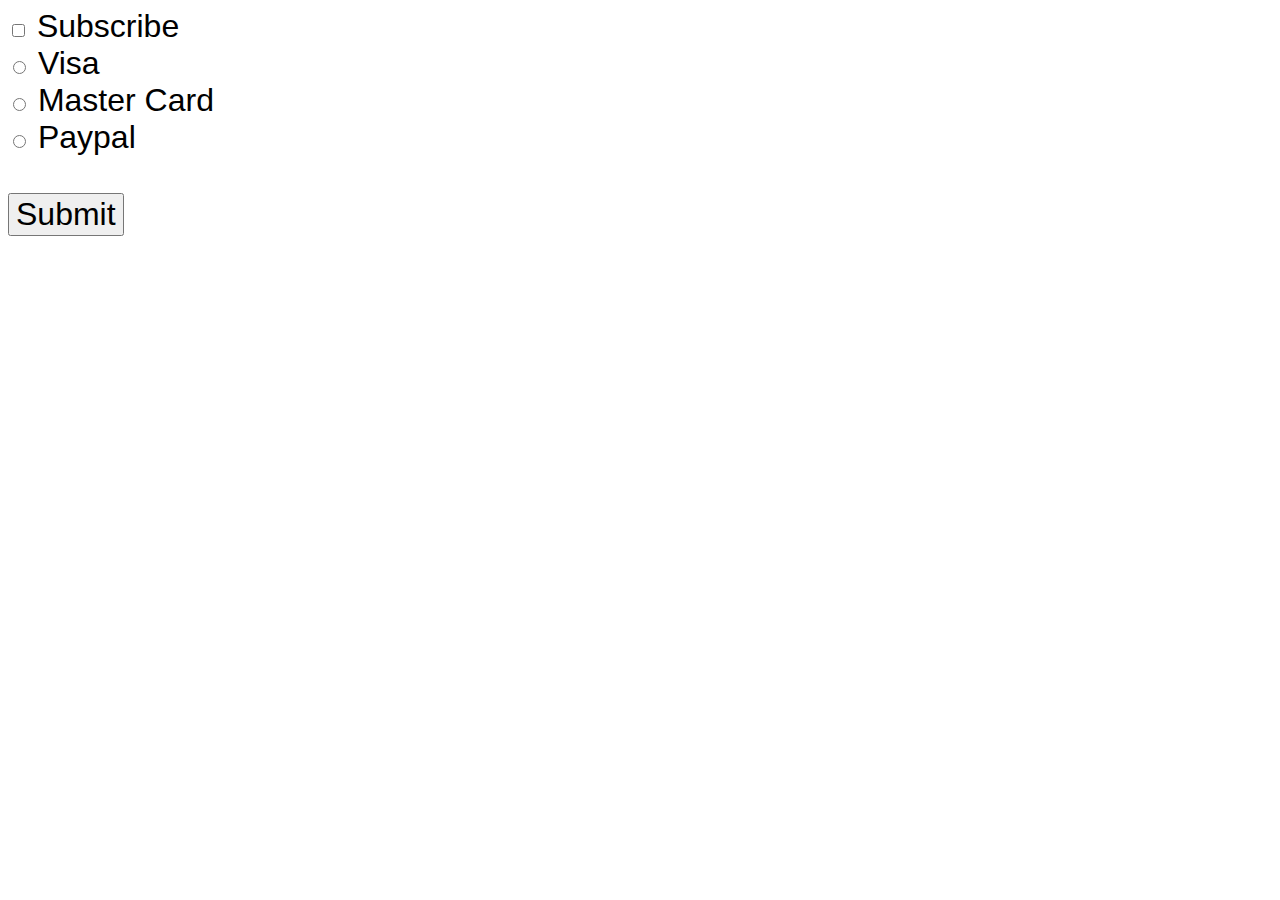
<file: index.html>
<!DOCTYPE html>
<html lang="en">
<head>
    <meta charset="UTF-8">
    <meta name="viewport" content="width=device-width, initial-scale=1.0">
    <title>Project_2</title>
    <link rel="stylesheet" href="style.css">
</head>
<body>
    <input type="checkbox" id="cb">
    <label for="cb">Subscribe</label><br>
    
    <input type="radio" id="vs" name="Card">
    <label for="vs">Visa</label><br>
    
    <input type="radio" id="ms" name="Card">
    <label for="ms">Master Card</label><br>
    
    <input type="radio" id="pp" name="Card">
    <label for="pp">Paypal</label><br><br>

    <button type="submit" id="sb">Submit</button>

    <p id="subResult"></p>
    <p id="paymentResult"></p>
    
    <script src="index.js"></script>
</body>
</html>
</file>
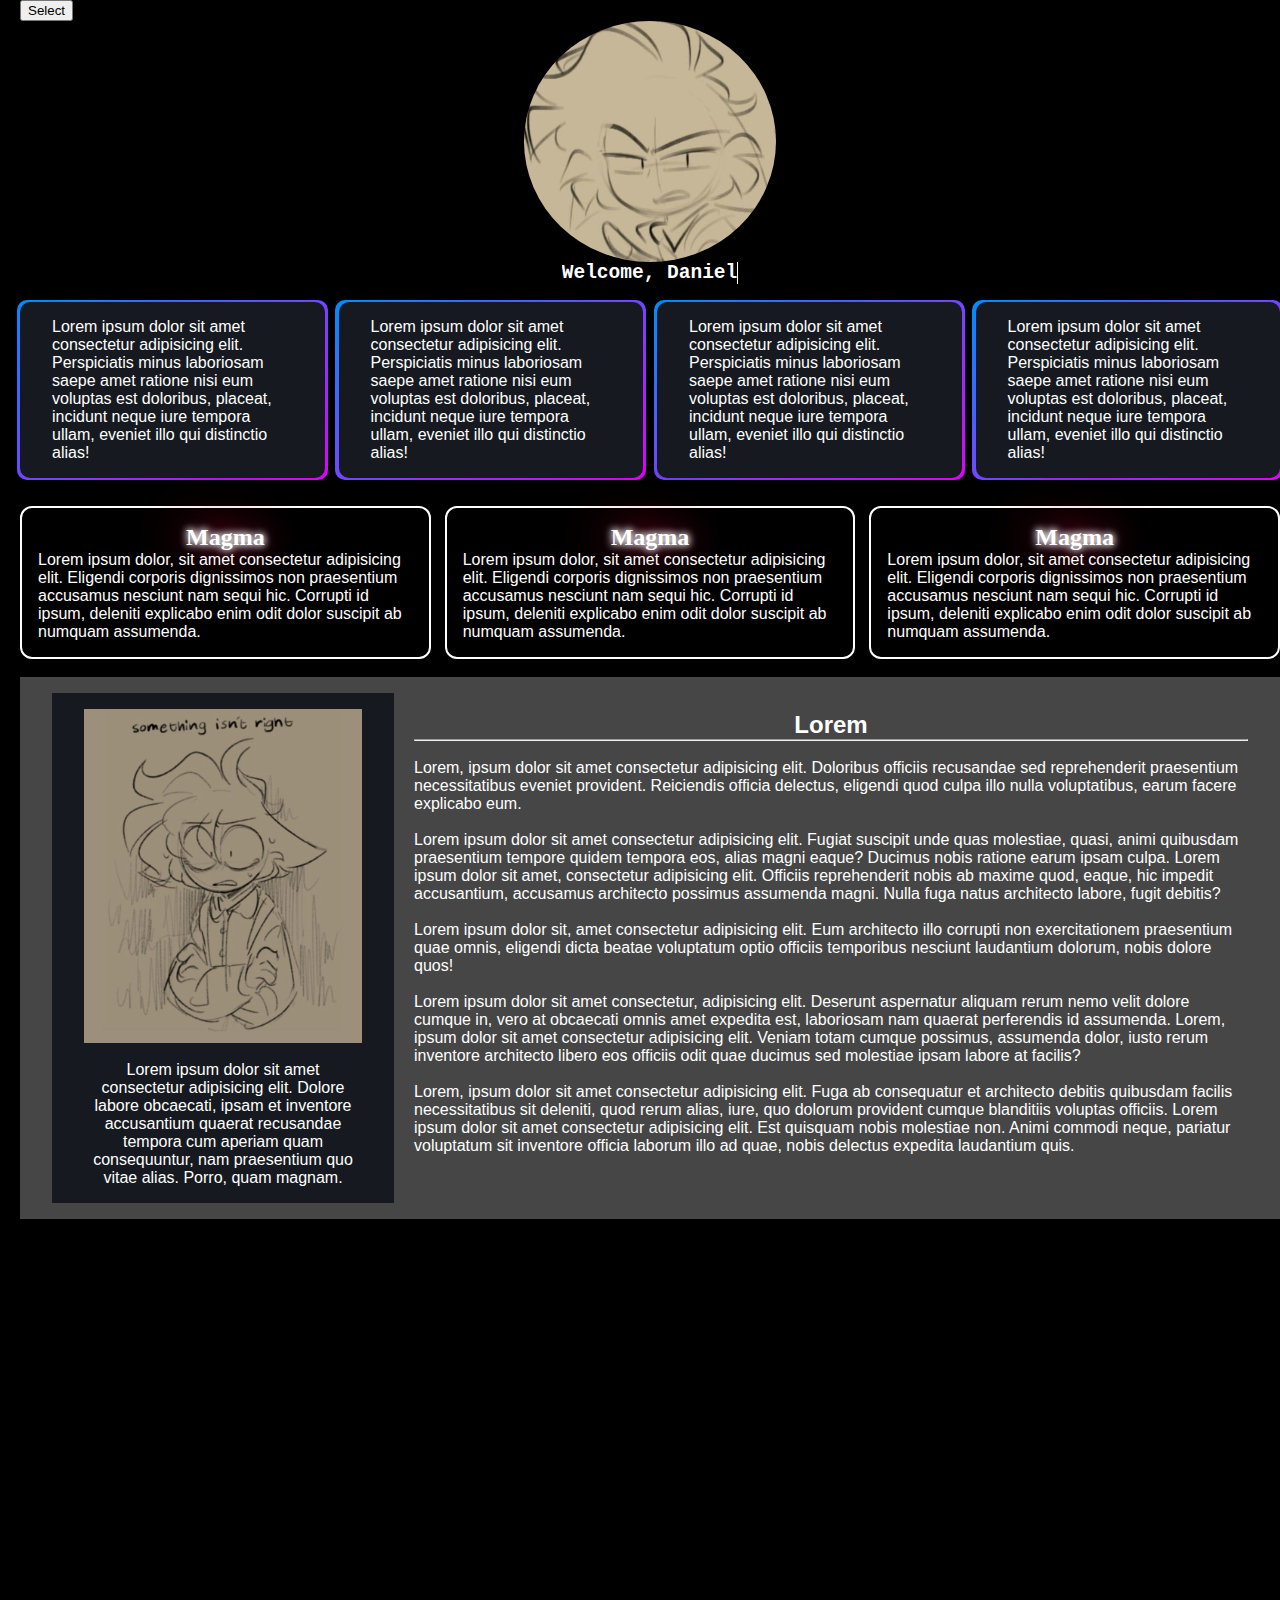
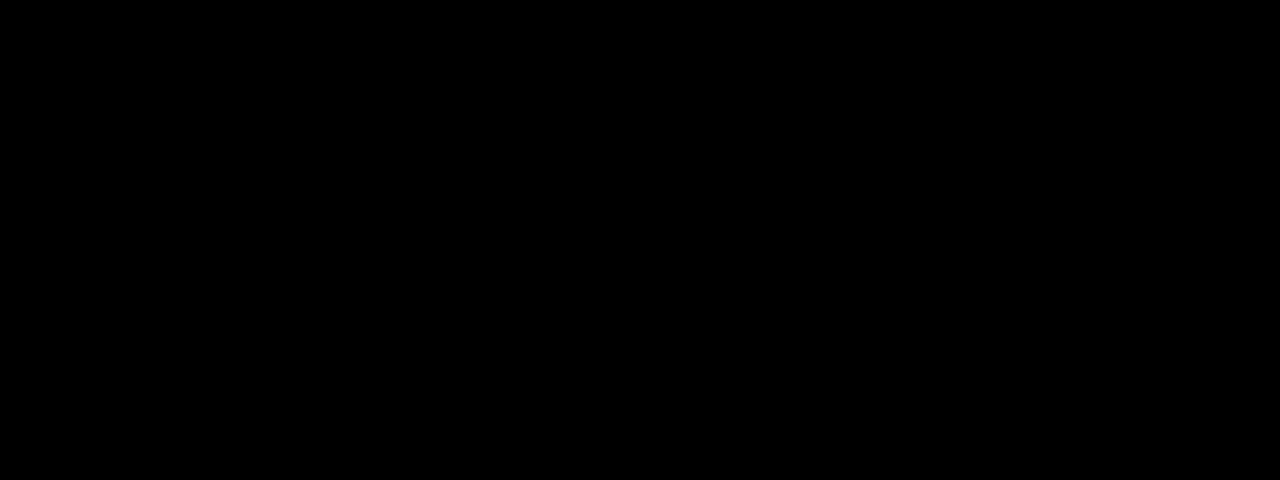
<file: practice.html>
<!DOCTYPE html>
<html lang="en">
<head>
    <meta charset="UTF-8">
    <meta name="viewport" content="width=device-width, initial-scale=1.0">
    <title>Portfolio</title>
    <link rel="icon" href="img.enc">
    <link rel="stylesheet" href="practice.css">
</head>
<body>
    <div class="scrollWatcher"></div>
    <button>Select</button>
    <script src="practice.js"></script>
    <div class="imgContainer">
        <img src="img.enc">
    </div>
    <div class="typeWriter">
        <div>
            <h2>Welcome, Daniel</h2>
        </div>
    </div><br>
    <div class="boxContainer">
                
    <div class="box">Lorem ipsum dolor sit amet consectetur adipisicing elit. Perspiciatis minus laboriosam saepe amet ratione nisi eum voluptas est doloribus, placeat, incidunt neque iure tempora ullam, eveniet illo qui distinctio alias!</div>

    <div class="box">Lorem ipsum dolor sit amet consectetur adipisicing elit. Perspiciatis minus laboriosam saepe amet ratione nisi eum voluptas est doloribus, placeat, incidunt neque iure tempora ullam, eveniet illo qui distinctio alias!</div>

    <div class="box">Lorem ipsum dolor sit amet consectetur adipisicing elit. Perspiciatis minus laboriosam saepe amet ratione nisi eum voluptas est doloribus, placeat, incidunt neque iure tempora ullam, eveniet illo qui distinctio alias!</div>

    <div class="box">Lorem ipsum dolor sit amet consectetur adipisicing elit. Perspiciatis minus laboriosam saepe amet ratione nisi eum voluptas est doloribus, placeat, incidunt neque iure tempora ullam, eveniet illo qui distinctio alias!</div>

    </div><br>

    <div class="cardContainer">
        <div class="cards"><h2>Magma</h2><p>Lorem ipsum dolor, sit amet consectetur adipisicing elit. Eligendi corporis dignissimos non praesentium accusamus nesciunt nam sequi hic. Corrupti id ipsum, deleniti explicabo enim odit dolor suscipit ab numquam assumenda.</p></div>
        <div class="cards"><h2>Magma</h2><p>Lorem ipsum dolor, sit amet consectetur adipisicing elit. Eligendi corporis dignissimos non praesentium accusamus nesciunt nam sequi hic. Corrupti id ipsum, deleniti explicabo enim odit dolor suscipit ab numquam assumenda.</p></div>
        <div class="cards"><h2>Magma</h2><p>Lorem ipsum dolor, sit amet consectetur adipisicing elit. Eligendi corporis dignissimos non praesentium accusamus nesciunt nam sequi hic. Corrupti id ipsum, deleniti explicabo enim odit dolor suscipit ab numquam assumenda.</p></div>
    </div><br>
    <div class="sectionTwo">
        <div class="left">
            <img src="c7e456c857934640b9f950d46375d9aa.jpg" alt=""><br>
            <p>Lorem ipsum dolor sit amet consectetur adipisicing elit. Dolore labore obcaecati, ipsam et inventore accusantium quaerat recusandae tempora cum aperiam quam consequuntur, nam praesentium quo vitae alias. Porro, quam magnam.</p>
        </div>

        <div class="text"><br>
            <h2>Lorem</h2><hr><br>
            <p>Lorem, ipsum dolor sit amet consectetur adipisicing elit. Doloribus officiis recusandae sed reprehenderit praesentium necessitatibus eveniet provident. Reiciendis officia delectus, eligendi quod culpa illo nulla voluptatibus, earum facere explicabo eum.</p><br>
            <p>Lorem ipsum dolor sit amet consectetur adipisicing elit. Fugiat suscipit unde quas molestiae, quasi, animi quibusdam praesentium tempore quidem tempora eos, alias magni eaque? Ducimus nobis ratione earum ipsam culpa. Lorem ipsum dolor sit amet, consectetur adipisicing elit. Officiis reprehenderit nobis ab maxime quod, eaque, hic impedit accusantium, accusamus architecto possimus assumenda magni. Nulla fuga natus architecto labore, fugit debitis?</p><br>
            <p>Lorem ipsum dolor sit, amet consectetur adipisicing elit. Eum architecto illo corrupti non exercitationem praesentium quae omnis, eligendi dicta beatae voluptatum optio officiis temporibus nesciunt laudantium dolorum, nobis dolore quos!</p> <br>
            <p>Lorem ipsum dolor sit amet consectetur, adipisicing elit. Deserunt aspernatur aliquam rerum nemo velit dolore cumque in, vero at obcaecati omnis amet expedita est, laboriosam nam quaerat perferendis id assumenda. Lorem, ipsum dolor sit amet consectetur adipisicing elit. Veniam totam cumque possimus, assumenda dolor, iusto rerum inventore architecto libero eos officiis odit quae ducimus sed molestiae ipsam labore at facilis?</p><br>
            <p>Lorem, ipsum dolor sit amet consectetur adipisicing elit. Fuga ab consequatur et architecto debitis quibusdam facilis necessitatibus sit deleniti, quod rerum alias, iure, quo dolorum provident cumque blanditiis voluptas officiis. Lorem ipsum dolor sit amet consectetur adipisicing elit. Est quisquam nobis molestiae non. Animi commodi neque, pariatur voluptatum sit inventore officia laborum illo ad quae, nobis delectus expedita laudantium quis.</p>
        </div>
    </div>
    <div class="wrapper">
        <div class="item item1"></div>
        <div class="item item2"></div>
        <div class="item item3"></div>
        <div class="item item4"></div>
        <div class="item item5"></div>
        <div class="item item6"></div>
        <div class="item item7"></div>
        <div class="item item8"></div>
    </div>
    <div class="wrapper" style="height: 200px;">
        <img src="img.enc" alt="" class="images pic1">
        <img src="269ea4dda7cc22fd8e684a3647509b15.jpg" alt="" class="images pic2">
        <img src="763416c4131c2c24008396a381c871a1.jpg" alt="" class="images pic3">
        <img src="e19ba21f96d8e789323e3889f4236893.jpg" alt="" class="images pic4">
        <img src="e7173ac7924b1737cc2180c261bd49b9.jpg" alt="" class="images pic5">
        <img src="fda914d9ccd0bee617abd2ee27a79a14.jpg" alt="" class="images pic6">
        <img src="c7e456c857934640b9f950d46375d9aa.jpg" alt="" class="images pic7">
        <img src="pfp.jpg" alt="" class="images pic8">
    </div>
    <!-- <div class="Rotatingbox">
        <div class="rotatingBox"></div>
    </div> -->

    <div class="bottomSpace"></div>

</body>
</html>
</file>
<file: style.css>
body{
    font-family: Verdana, Geneva, Tahoma, sans-serif;
    font-size: 2em;
}
#sb{
    font-size: 1em;
}
</file>
<file: practice.css>
.scrollWatcher{
    height: 5px;
    position: fixed;
    top: 0;
    z-index: 1000;
    border-radius: 100vw;
    background-image: linear-gradient(to right, rgb(39, 39, 39), rgb(46, 0, 0));
    border: 1px solid blue;
    width: 100%;
    scale: 0 1;
    animation: scrollWatcher linear;
    animation-timeline: scroll();
}
@keyframes scrollWatcher{
    to{
        scale: 1 1;
    }
}
h2{
    font-family: 'Segoe UI', Tahoma, Geneva, Verdana, sans-serif;
    color: white;
    text-align: center;
}
.typeWriter{
    display: flex;
    justify-content: center;
}
.typeWriter h2{
    font-family: monospace;
    margin-inline: auto;
    overflow: hidden;
    white-space: nowrap;
    border-right: 1px solid;
    animation: typing 3s steps(22) forwards, 
    blink 1s step-end infinite;
}
@keyframes typing{
    from{
        width: 0%;
    }
    to{
        width: 100%;
    }
}
@keyframes blink{
    50%{
        border-color: transparent;
    }
}
body{
    background-color: black;
    font-family: 'Segoe UI', Tahoma, Geneva, Verdana, sans-serif;
    color: white;
    margin-left: 20px;
    overflow-x: hidden;
}
.imgContainer{
    display: flex;
    align-items: center;
    justify-content: center;
}
.imgContainer img{
    width: 20%;
    border-radius: 100%;
    transition: transform 1000ms;
}
.imgContainer img:hover,
.imgContainer img:focus-visible {
    cursor: pointer;
    /* box-shadow: 0px 5px 10px #fff; */
    transform: translateY(-1.5rem);
    transition: transform 250ms;
}
.boxContainer{
    flex: 100%;
    flex-wrap: wrap;
    display: flex;
    gap: 14px;
}
@media (width >= 40em) {
    .box{
        flex: 48%;
    }
    
}

@media (width >= 60em) {
    .box{
        flex: 23%;
    }
    
        
}

.box{
    flex: 100;
    border: none;
    border-radius: 10px;
    font-family: 'Segoe UI', Tahoma, Geneva, Verdana, sans-serif;
    position: relative;
    display: flex;
    /* width: 180px; */
    color: white;
    justify-content: center;
    align-items: center;
    background-color: #161a20;
    gap: 14px;
    /* overflow: hidden; */
    padding: 1em 2em;
}
.box::after{
    content: '';
    position: absolute;
    height: 102%;
    width: 102%;
    border-radius: 10px;
    background-image: linear-gradient(to  bottom right, #008cff, #e100ff);
    z-index: -1;
}
.box:hover{
    cursor: pointer;
    z-index: 0;
    box-shadow: 10px 0px 100px #008cff, -10px 0 100px #e100ff;
}
.cardContainer{
    flex-wrap: wrap;
    display: flex;
    gap: 14px;
}
.cards{
    flex: 1;
    margin-top: 10px;
    border: 2px solid #fff;
    border-radius: 12px;
    padding: 1rem;
    /* width: 180px; */
    animation: shrink linear;
    animation-timeline: view();
    animation-range: exit;
}
.cards h2{
    font-family: cursive;
    color: #fff;
    text-shadow: 
    0 0 7px #fff, 
    0 0 10px #fff, 
    0 0 42px #e6127c, 
    0 0 77px #e6127c, 
    0 0 100px #e6127c;
}
.cards p{
    color: white;
}
@keyframes shrink{
    to{
        scale: 0.7;
        opacity: 0;
    }
}
.sectionTwo{
    /* flex: 100%; */
    display: flex;
    flex-wrap: wrap;
    align-items: center;
    justify-content: center;
    background-color: rgb(70, 70, 70);
    color: white;
    padding: 1em 2em;
    animation: swipe linear;  
    animation-timeline: view();
    animation-range: 1px 500px;

}
.left{
    background-color: #161a20;
    padding: 1em 2em;
    display: flex;
    align-items: center;
    text-align: center;
    flex-direction: column;
    width: 100%;
}
.left img{
    width: 100%;
    max-width: 600px;
    height: auto;
}
@keyframes swipe{
    from{
        opacity: 0;
        transform: translateX(100%);
    }
    to{
        opacity: 100;
        transform: translateX(0%);
    }
}

@keyframes fade-in{
    from{
        scale: 0.8;
        opacity: 0;
    }
    to{
        scale: 1;
        opacity: 1;
    }
}
.text{
    align-self:first baseline;
}
@media (min-width: 1000px){
    .sectionTwo{
        display: flex;
        flex-wrap: nowrap;
    }
    .left{
        float: none;
        flex: 1;
        width: 25%;
        margin-right: 20px;
    }
    .left img{
        width: 100%;
        max-width: 300px;
    }
    .text{
        flex: 3;
    }
}
@media (max-width: 800px){
    .imgContainer img{
        width: 60%;
    }
}
@media (max-width: 900px){
    .imgContainer img{
        width: 50%;
    }
}

*,
*::before,
*::after {
  box-sizing: border-box;
}

* {
  margin: 0;
}

.wrapper {
    /* border: 1px solid white; */
  width: 90%;
  max-width: 1536px;
  margin-inline: auto;
  position: relative;
  height: 100px;
  margin-top: 5rem;
  overflow: hidden;
  mask-image: linear-gradient(
    to right,
    rgba(0, 0, 0, 0),
    rgba(0, 0, 0, 1) 20%,
    rgba(0, 0, 0, 1) 80%,
    rgba(0, 0, 0, 0)
  );
  animation: fade-in linear;  
  animation-timeline: view();
  animation-range: 1px 500px;
}

@keyframes scrollLeft {
  to {
    left: -200px;
  }
}

.item {
  width: 200px;
  height: 100px;
  background-color: red;
  border-radius: 6px;
  position: absolute;
  left: max(calc(200px * 8), 100%);
  animation-name: scrollLeft;
  animation-duration: 30s;
  animation-timing-function: linear;
  animation-iteration-count: infinite;
}

.item1 {
  animation-delay: calc(30s / 8 * (8 - 1) * -1);
}

.item2 {
  animation-delay: calc(30s / 8 * (8 - 2) * -1);
}

.item3 {
  animation-delay: calc(30s / 8 * (8 - 3) * -1);
}

.item4 {
  animation-delay: calc(30s / 8 * (8 - 4) * -1);
}

.item5 {
  animation-delay: calc(30s / 8 * (8 - 5) * -1);
}

.item6 {
  animation-delay: calc(30s / 8 * (8 - 6) * -1);
}

.item7 {
  animation-delay: calc(30s / 8 * (8 - 7) * -1);
}

.item8 {
  animation-delay: calc(30s / 8 * (8 - 8) * -1);
}

.images{
    height: 200px;
    width: 200px;
    border-radius: 10px;
    position: absolute;
    left: max(calc(200px * 8), 100%);
    animation-name: scrollLeft;
    animation-duration: 30s;
    animation-timing-function: linear;
    animation-iteration-count: infinite;
}
.pic1 {
    animation-delay: calc(30s / 8 * (8 - 1) * -1);
}
  
.pic2 {
    animation-delay: calc(30s / 8 * (8 - 2) * -1);
}
  
.pic3 {
    animation-delay: calc(30s / 8 * (8 - 3) * -1);
}
  
.pic4 {
    animation-delay: calc(30s / 8 * (8 - 4) * -1);
}
  
.pic5 {
    animation-delay: calc(30s / 8 * (8 - 5) * -1);
}
  
.pic6 {
    animation-delay: calc(30s / 8 * (8 - 6) * -1);
}
  
.pic7 {
    animation-delay: calc(30s / 8 * (8 - 7) * -1);
}
  
.pic8 {
    animation-delay: calc(30s / 8 * (8 - 8) * -1);
}


.Rotatingbox{
    display: flex;
    justify-content: center;
    align-items: center;
    margin-top: 50px;
    height: 170px;
    margin-bottom: 20px;
}
.rotatingBox{
    background-image: linear-gradient(to right, blue, purple);
    width: 170px;
    height: 100%;
    border-radius: 12px;
    box-shadow: 0 0 100000px #b8b7b7;
    animation: rotate 0.5s infinite linear paused;
    cursor: pointer;
}
.rotatingBox:hover{
    animation-play-state: running;
    cursor: pointer;
}
@keyframes rotate{
    to{
        transform: rotate(360deg);
    }
}
.bottomSpace{
    margin-bottom: 400px;
}
</file>
